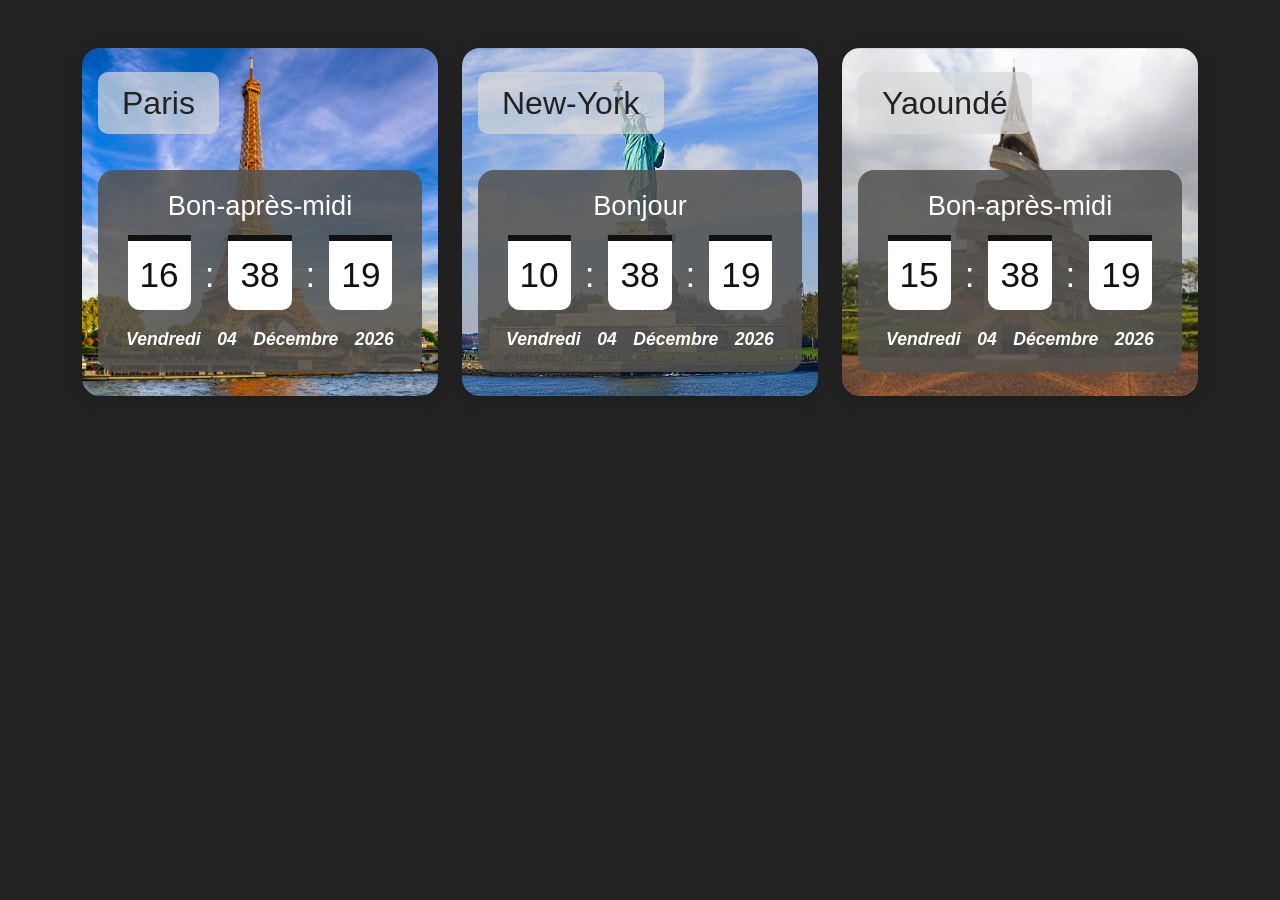
<file: index.html>
<!DOCTYPE html>
<html lang="en">
<head>
  <meta charset="UTF-8">
  <meta name="viewport" content="width=device-width, initial-scale=1.0">
  <title>My Watch Bootstrap</title>
  <link rel="stylesheet" href="my_watch.css">

  
  <link href="https://cdn.jsdelivr.net/npm/bootstrap@5.3.3/dist/css/bootstrap.min.css" rel="stylesheet">
  <style>
    body, html {
      height: 100%;
      margin: 0;
      font-family: Arial, sans-serif;
      background: #222;
    }
    #myVideo {
      position: fixed;
      top: 50%;
      left: 50%;
      min-width: 100vw;
      min-height: 100vh;
      width: auto;
      height: auto;
      z-index: -1;
      transform: translate(-50%, -50%);
      object-fit: cover;
    }
    .watch-section {
      border-radius: 18px;
      color: #fff;
      box-shadow: 0 4px 16px rgba(0,0,0,0.15);
      padding: 24px 16px;
      min-width: 280px;
      background-size: cover;
      background-position: center;
      margin-bottom: 24px;
    }
    .watch-paris {
      background-image: url('tour effeil-jour.jpeg');
    }
    .watch-ny {
      background-image: url('new-york.jpg');
    }
    .watch-yaounde {
      background-image: url('cameroun.jpg');
    }
    .watch-title {
      background: rgba(217,217,217,0.7);
      color: #222;
      border-radius: 10px;
      padding: 12px 24px;
      margin-bottom: 20px;
      font-size: 2rem;
      text-align: center;
      display: inline-block;
    }
    .watch-block {
      background: rgba(83,82,79,0.85);
      border-radius: 16px;
      padding: 20px 10px;
      margin-top: 16px;
      width: 100%;
      text-align: center;
    }
    .watch-block h2 {
      color: #fff;
      font-size: 1.7rem;
      margin-bottom: 12px;
    }
    .watch-hour span {
      display: inline-block;
      background: #fff;
      color: #111;
      font-size: 2.2rem;
      margin: 0 6px;
      padding: 8px 12px;
      border-radius: 0 0 10px 12px;
      border-top: 6px solid #111;
    }
    .watch-hour .sep {
      background: none;
      border: none;
      color: #fff;
      font-size: 2.2rem;
      padding: 0 2px;
    }
    .watch-date span {
      font-weight: bold;
      font-style: italic;
      font-size: 1.1rem;
      margin: 0 6px;
      color: #fff;
    }
    @media (max-width: 900px) {
      .watch-title {
        font-size: 1.4rem;
        padding: 8px 12px;
      }
      .watch-hour span {
        font-size: 1.2rem;
        padding: 5px 7px;
      }
    }
  </style>
</head>
<body>
  <video autoplay muted loop id="myVideo">
    <source src="istockphoto-1338139071-640_adpp_is.mp4" type="video/mp4">
  </video>
  <div class="container py-5">
    <div class="row justify-content-center g-4">
      <!-- Paris -->
      <div class="col-12 col-md-6 col-lg-4 d-flex justify-content-center">
        <section class="watch-section watch-paris w-100">
          <h1 class="watch-title">Paris</h1>
          <div class="watch-block">
            <h2>Bonjour</h2>
            <div class="watch-hour">
              <span>03</span><span class="sep">:</span><span>36</span><span class="sep">:</span><span>10</span>
            </div>
            <div class="watch-date mt-3">
              <span>Lundi</span>
              <span>13</span>
              <span>Avril</span>
              <span>2023</span>
            </div>
          </div>
        </section>
      </div>
      <!-- New-York -->
      <div class="col-12 col-md-6 col-lg-4 d-flex justify-content-center">
        <section class="watch-section watch-ny w-100">
          <h1 class="watch-title">New-York</h1>
          <div class="watch-block">
            <h2>Bonsoir</h2>
            <div class="watch-hour">
              <span>21</span><span class="sep">:</span><span>36</span><span class="sep">:</span><span>10</span>
            </div>
            <div class="watch-date mt-3">
              <span>Mardi</span>
              <span>12</span>
              <span>Mai</span>
              <span>2023</span>
            </div>
          </div>
        </section>
      </div>
      <!-- Yaoundé -->
      <div class="col-12 col-md-6 col-lg-4 d-flex justify-content-center">
        <section class="watch-section watch-yaounde w-100">
          <h1 class="watch-title">Yaoundé</h1>
          <div class="watch-block">
            <h2>Bonjour</h2>
            <div class="watch-hour">
              <span>02</span><span class="sep">:</span><span>36</span><span class="sep">:</span><span>10</span>
            </div>
            <div class="watch-date mt-3">
              <span>Mercredi</span>
              <span>13</span>
              <span>Mai</span>
              <span>2023</span>
            </div>
          </div>
        </section>
      </div>
    </div>
  </div>

  <script src="https://cdn.jsdelivr.net/npm/bootstrap@5.3.3/dist/js/bootstrap.bundle.min.js"></script>
  <script src="my_watch.js"></script>
</body>
</html>
</file>
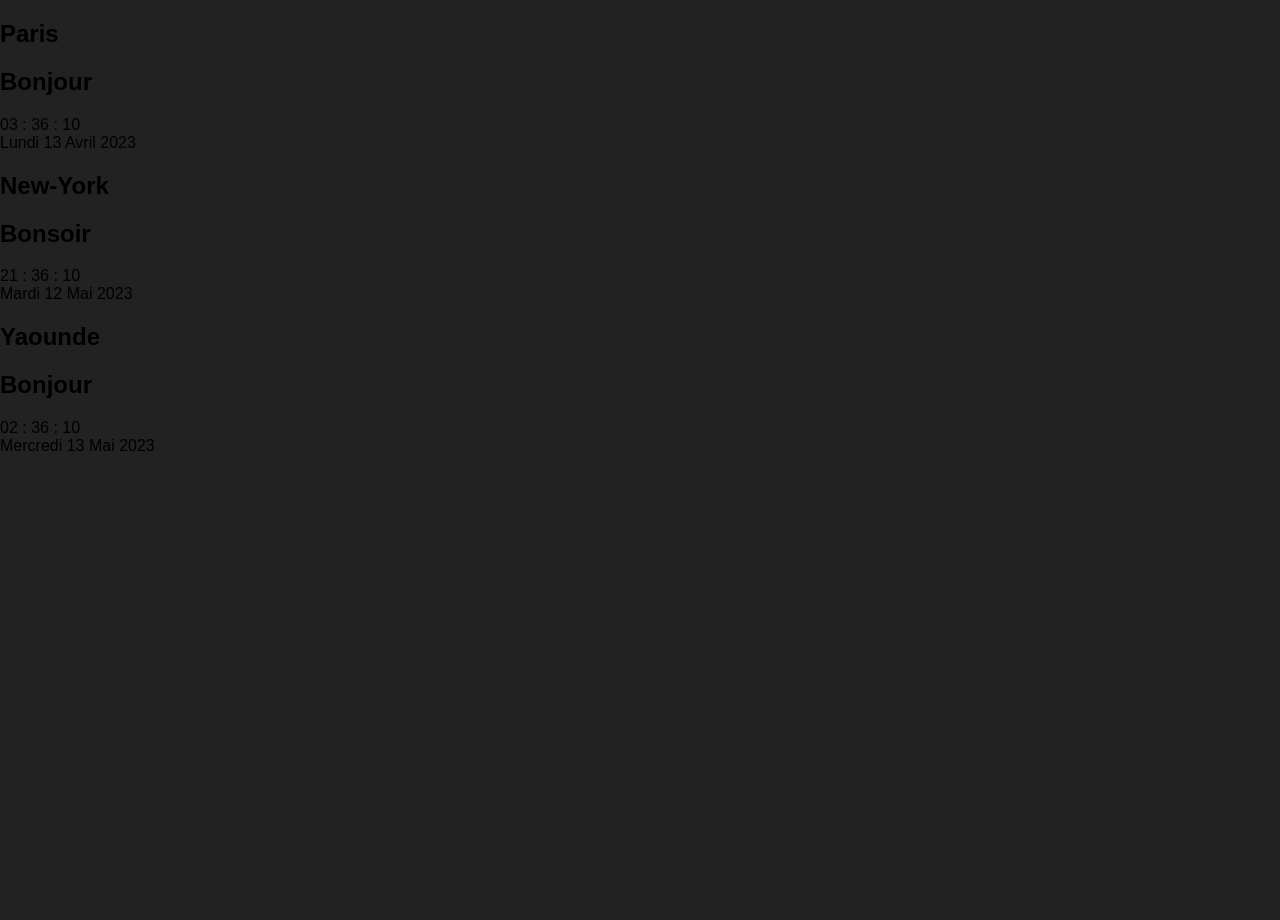
<file: my_watch.html>
<!DOCTYPE html>
<html lang="en">
  <head>
    <meta charset="UTF-8">
    <meta http-equiv="X-UA-Compatible" content="IE=edge">
    <meta name="viewport" content="width=device-width, initial-scale=1.0">
    <title>My Watch</title>
    <link rel="stylesheet" href="my_watch.css">
  </head>
  <body>
    <video autoplay muted loop id="myVideo">
      <source src="istockphoto-1338139071-640_adpp_is.mp4" type="video/mp4">
    </video>
    <section class="watch-right">
      <h1 class="principal-title">Paris</h1>
      <div class="paris">
        <h2>Bonjour</h2>
        <div class="hour-paris">
          <span class="p1">03</span>
          <span class="p2">:</span>
          <span class="p3">36</span>
          <span class="p4">:</span>
          <span class="p5">10</span>
        </div>
        <div class="date-paris">
          <span class="d1">Lundi</span>
          <span class="d2">13</span>
          <span class="d3">Avril</span>
          <span class="d4">2023</span>
        </div>
      </div>
    </section>
    <section class="watch-left1">
      <h1 class="secondary-title1">New-York</h1>
      <div class="new-york">
        <h2>Bonsoir</h2>
        <div class="hour-new-york">
          <span class="n1">21</span>
          <span class="n2">:</span>
          <span class="n3">36</span>
          <span class="n4">:</span>
          <span class="n5">10</span>
        </div>
        <div class="date-new-york">
          <span>Mardi</span>
          <span>12</span>
          <span>Mai</span>
          <span>2023</span>
        </div>
      </div>
    </section>
    <section class="watch-left2">
      <h1 class="secondary-title2">Yaounde</h1>
      <div class="yaounde">
        <h2>Bonjour</h2>
        <div class="hour-yaounde">
          <span class="c1">02</span>
          <span class="c2">:</span>
          <span class="c3">36</span>
          <span class="c4">:</span>
          <span class="c5">10</span>
        </div>
        <div class="date-yaounde">
          <span>Mercredi</span>
          <span>13</span>
          <span>Mai</span>
          <span>2023</span>
        </div>
      </div>
    </section>
    <script src="my_watch.js"></script>
  </body>
</html>
</file>
<file: my_watch.css>
body, html {
      height: 100%;
      margin: 0;
      font-family: Arial, sans-serif;
      background: #222;
    }
    #myVideo {
      position: fixed;
      top: 50%;
      left: 50%;
      min-width: 100vw;
      min-height: 100vh;
      width: auto;
      height: auto;
      z-index: -1;
      transform: translate(-50%, -50%);
      object-fit: cover;
    }
    .watch-section {
      border-radius: 18px;
      color: #fff;
      box-shadow: 0 4px 16px rgba(0,0,0,0.15);
      padding: 24px 16px;
      min-width: 280px;
      background-size: cover;
      background-position: center;
      margin-bottom: 24px;
    }
    .watch-paris {
      background-image: url('tour effeil-jour.jpeg');
    }
    .watch-ny {
      background-image: url('new-york.jpg');
    }
    .watch-yaounde {
      background-image: url('cameroun.jpg');
    }
    .watch-title {
      background: rgba(217,217,217,0.7);
      color: #222;
      border-radius: 10px;
      padding: 12px 24px;
      margin-bottom: 20px;
      font-size: 2rem;
      text-align: center;
      display: inline-block;
    }
    .watch-block {
      background: rgba(83,82,79,0.85);
      border-radius: 16px;
      padding: 20px 10px;
      margin-top: 16px;
      width: 100%;
      text-align: center;
    }
    .watch-block h2 {
      color: #fff;
      font-size: 1.7rem;
      margin-bottom: 12px;
    }
    .watch-hour span {
      display: inline-block;
      background: #fff;
      color: #111;
      font-size: 2.2rem;
      margin: 0 6px;
      padding: 8px 12px;
      border-radius: 0 0 10px 12px;
      border-top: 6px solid #111;
    }
    .watch-hour .sep {
      background: none;
      border: none;
      color: #fff;
      font-size: 2.2rem;
      padding: 0 2px;
    }
    .watch-date span {
      font-weight: bold;
      font-style: italic;
      font-size: 1.1rem;
      margin: 0 6px;
      color: #fff;
    }
    @media (max-width: 900px) {
      .watch-title {
        font-size: 1.4rem;
        padding: 8px 12px;
      }
      .watch-hour span {
        font-size: 1.2rem;
        padding: 5px 7px;
      }
    }
</file>
